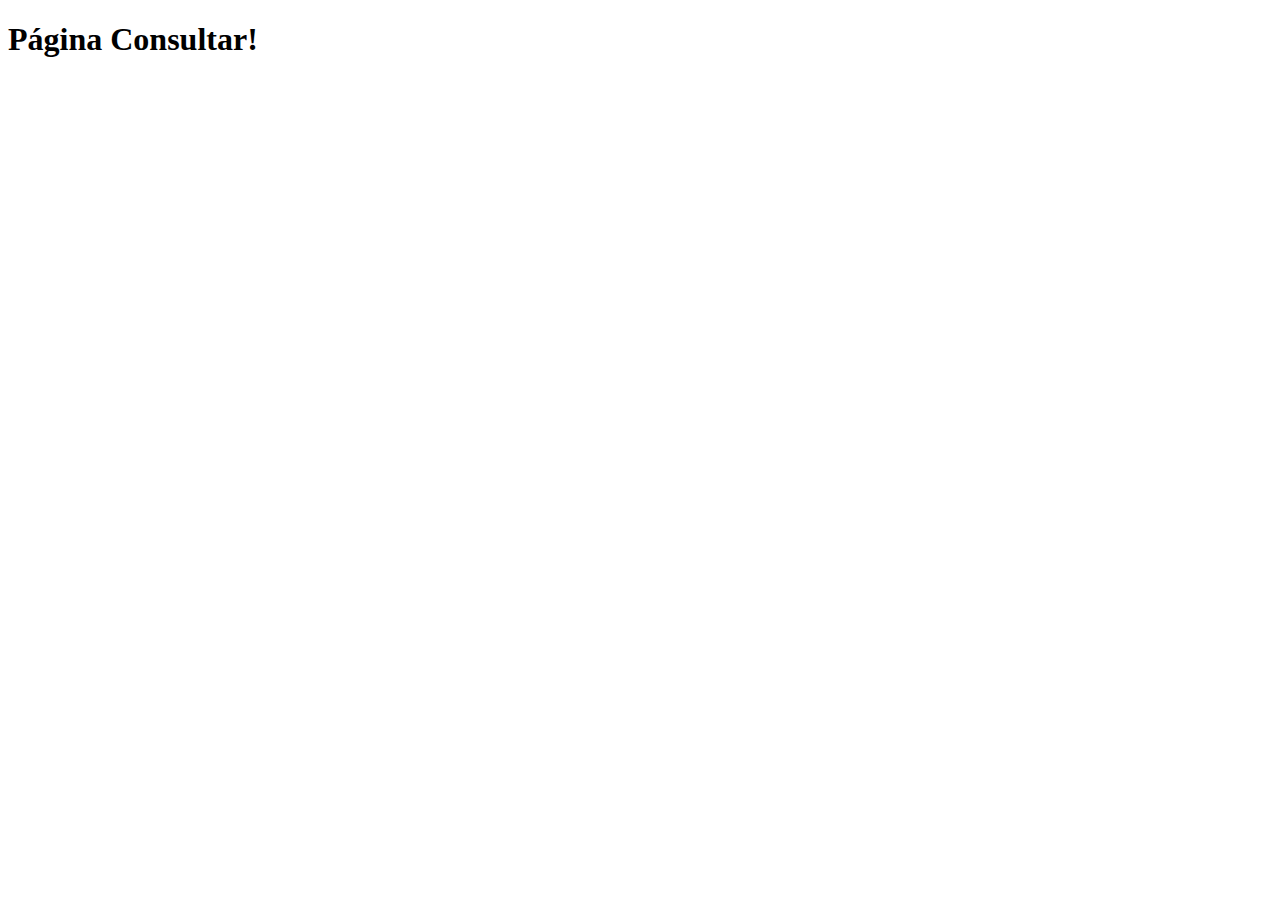
<file: Páginas/consultar.html>
<!DOCTYPE html>
<html lang="pt-br">
<head>
    <meta charset="UTF-8">
    <meta name="viewport" content="width=device-width, initial-scale=1.0">
    <title>Document</title>
</head>
<body>
    <h1>Página Consultar!</h1>
</body>
</html>
</file>
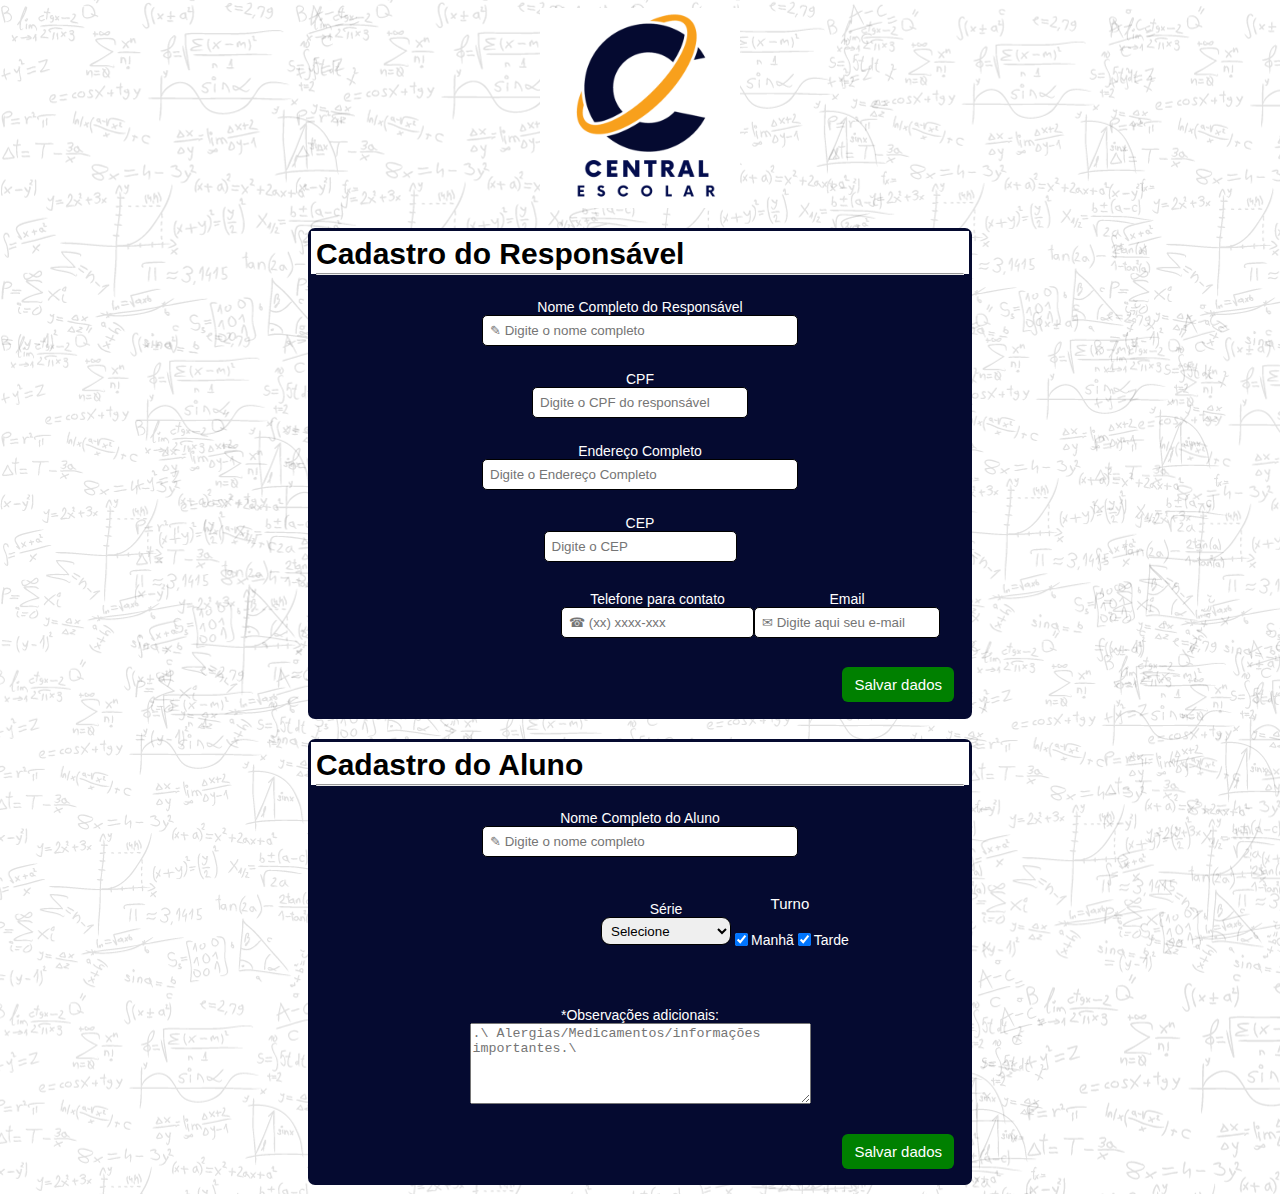
<file: Páginas/matricula.html>
<!DOCTYPE html>
<html lang="pt-br">
<head>
    <meta charset="UTF-8">
    <meta name="viewport" content="width=device-width, initial-scale=1.0">
    <link rel="stylesheet" href="estilo_matricula.css">
    <link rel="shortcut icon" href="../Imagens/logo_favicon.png" type="image/x-icon">
    <title>Central Escolar</title>
</head>
<body>
    <header>
        <div>
            <img class="logo_principal" src="../Imagens/logo_principal.png" alt="Logo_central_escolar">
        </div>
    </header>
    <section class="conteiner">
        <div class="titulo1">
            <h1>Cadastro do Responsável</h1>
            <hr>
        </div>
                <form>
                    <div class="campo">
                        <label for="">Nome Completo do Responsável</label>
                        <input style="width: 300px;" type="text" placeholder="&#9998 Digite o nome completo" name="nome" id="responsavel">
                    </div>
                    <div class="campo">
                        <label for="">CPF</label>
                        <input style="width: 200px;" type="text" placeholder="Digite o CPF do responsável" name="cpf" id="cpf-responsavel" required>
                    </div>
                    <div class="campo">
                        <label for="">Endereço Completo</label>
                        <input style="width: 300px;" type="text" placeholder="Digite o Endereço Completo" name="cpf" id="rg-responsavel">
                    </div>
                    <div class="campo">
                        <label for="">CEP</label>
                        <input type="text" placeholder="Digite o CEP" name="cpf" id="rg-responsavel">
                    </div>
                    <div class="campo" style="display: flex; flex-direction: row; justify-content: space-between; height: 50px;">
                        <div style="margin-left: 250px;">
                            <label for="">Telefone para contato</label>
                            <input type="text" placeholder="&#9742 (xx) xxxx-xxx" name="cpf" id="cpf-responsavel" required>
                        </div>
                        <div style="margin-right: 250px;">
                            <label for="">Email</label>
                            <input type="text" placeholder= "&#9993 Digite aqui seu e-mail"; name="cpf" id="cpf-responsavel" required style="width: 170px;">
                        </div>
                    </div>
                    <div class="botao">
                        <button>Salvar dados</button>
                    </div>
                </form>     
    </section>
    <section class="conteiner" style="height: 440px;">
        <div class="titulo1">
            <h1>Cadastro do Aluno</h1>
            <hr>
        </div>
                <form>
                    <div class="campo">
                        <label for="">Nome Completo do Aluno</label>
                        <input style="width: 300px;" type="text" placeholder="&#9998 Digite o nome completo" name="nome" id="responsavel">
                    </div>
                    <div class="campo" style=" display: flex; flex-direction: row; justify-content: space-between; height: 100px;">
                        <div style="margin-left: 290px; margin-top: 1px;">
                            <label for="">Série </label>
                            <select style="width: 130px; height: 28px;" name="" id="">
                                <option>Selecione</option>
                                <option value="">Infantil II</option>
                                <option value="">Infantil III</option>
                                <option value="">Infantil IV</option>
                                <option value="">Infantil V</option>
                                <option value="">1ºano</option>
                                <option value="">2ºano</option>
                                <option value="">3ºano</option>
                                <option value="">4ºano</option>
                                <option value="">5ºano</option>
                            </select>
                        </div>
                        <div>
                            <div style=" margin-right: 290px; margin-top: 0.5px;">
                                <p style="font-size: 15px;">Turno</p>
                                    <div style="flex-direction: row; margin-top: 3px;">
                                        <input type="checkbox" id="scales" name="scales" checked />
                                        <label for="scales">Manhã</label>
                                        <input type="checkbox" id="scales" name="scales" checked />
                                        <label for="scales">Tarde</label>
                                    </div>
                            </div>
                        </div>
                    </div>
                    <div class="campo">
                        <label for="" style=>*Observações adicionais:</label>
                        <textarea name="" id="" cols="40" rows="5" placeholder=".\ Alergias/Medicamentos/informações importantes.\"></textarea>
                    </div>
                    <div class="botao">
                        <button>Salvar dados</button>
                    </div>
                </form>     
    </section>

</body>
</html>
</file>
<file: Páginas/estilo_matricula.css>
body{
    font-family:Arial, Helvetica, sans-serif;
    background-image: url(../Imagens/imagemfundo.png);
}

header{
    display: flex;
    justify-content: center;
}

.logo_principal{
    width: 200px;
    display: block;
    margin: auto;

}

.conteiner{
    color: rgb(255, 255, 255);
    display: flex;
    font-size: 14px;
    background-color: #050a30;
    height: 485px;
    margin-left: 300px;
    margin-right: 300px;
    padding: 3px;
    margin-top: 20px;
    border-radius: 7px;
    flex-direction: column;
}

form div{
    display: flex;
    font-family:Arial, Helvetica, sans-serif;
    flex-direction: column;
    justify-content: space-between;
    margin-bottom: 20px;
    align-items: center;
    margin-top: 25px;
    
}

form input{
    padding: 7px;
    border: 1px solid;
    border-radius: 5px;
}

.titulo1{
    text-align: start;
    padding: 5px;
    background-color: white;
    color: black;
    height: 33px;
    font-size: 15px;
    font-family: 'Segoe UI', Tahoma, Geneva, Verdana, sans-serif;
}

.botao{
    display: flex;
    align-items: end;
    padding: 5px;
    margin-bottom: 20px;
    margin-right: 10px;
}

button{
    padding: 7px 12px;
    font-size: 15px;
    border: none;
    border-radius: 6px;
    background-color: white;
    cursor: pointer;
    background-color: green;
    color: white;
    height: 35px;
}

.titulo1 h1, hr{
    display: flex;
    margin-top: 0.5px;
    margin-bottom: 2px;

}

form select{
    padding: 5px;
    border: 1px solid;
    border-radius: 9px;
}
</file>
